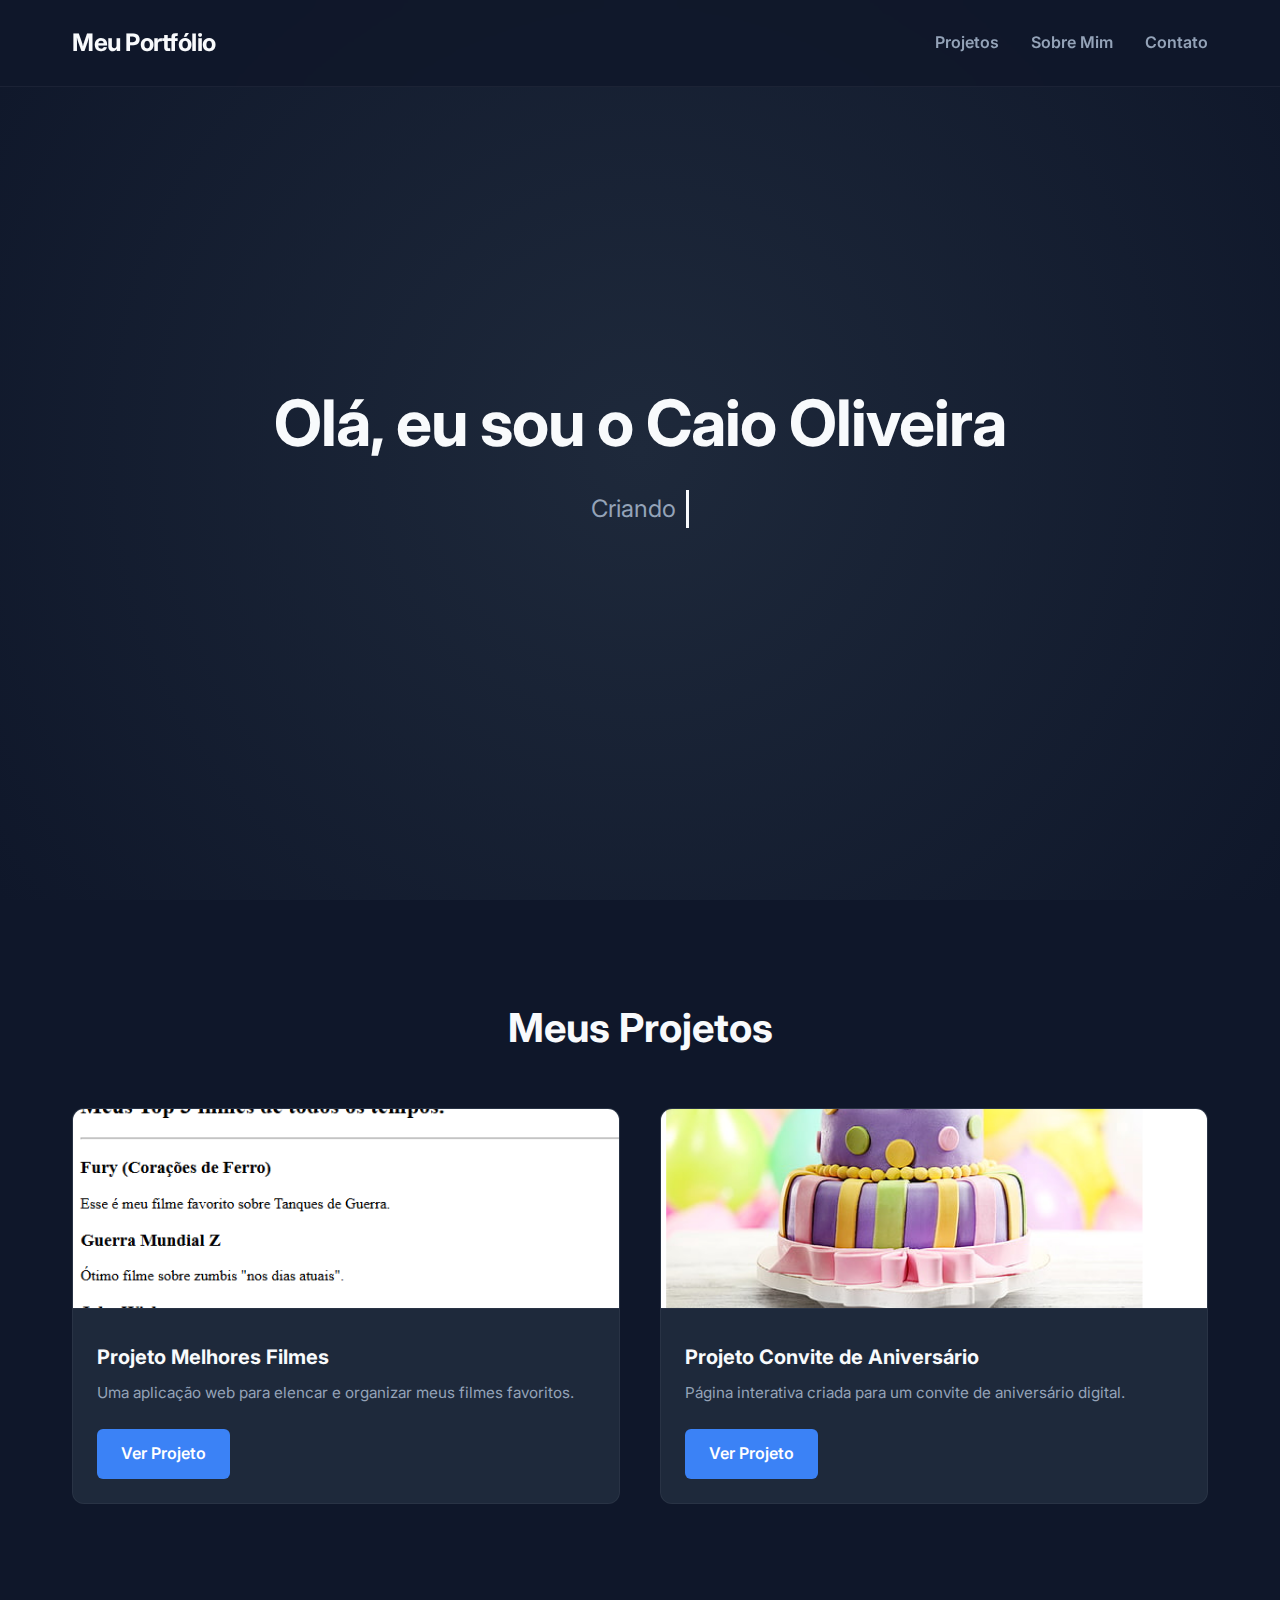
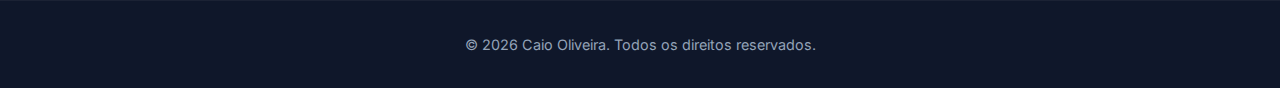
<file: index.html>
<!doctype html>
<html lang="pt-BR">
  <head>
    <meta charset="UTF-8" />
    <meta name="viewport" content="width=device-width, initial-scale=1.0" />
    <title>Meu Portfólio Profissional</title>

    <link rel="preconnect" href="https://fonts.googleapis.com" />
    <link rel="preconnect" href="https://fonts.gstatic.com" crossorigin />
    <link
      href="https://fonts.googleapis.com/css2?family=Inter:wght@400;600;700&display=swap"
      rel="stylesheet"
    />

    <link rel="stylesheet" href="./assets/css/style.css" />
  </head>
  <body>
    <header>
      <nav>
        <div class="logo">Meu Portfólio</div>
        <ul class="nav-links">
          <li><a href="#projetos">Projetos</a></li>
          <li><a href="./public/about.html">Sobre Mim</a></li>
          <li><a href="./public/contact.html">Contato</a></li>
        </ul>
      </nav>
    </header>

    <main>
      <section class="hero">
        <h1>Olá, eu sou o Caio Oliveira</h1>
        <p>
          Criando <span class="typing-text"></span
          ><span class="cursor">&nbsp;</span>
        </p>
      </section>

      <section id="projetos" class="projects-section">
        <h2>Meus Projetos</h2>

        <div class="projects-grid">
          <article class="project-card">
            <img
              src="./assets/images/Projeto de Sobre filmes.png"
              alt="Projeto de ranking dos melhores filmes"
            />
            <div class="project-info">
              <h3>Projeto Melhores Filmes</h3>
              <p>
                Uma aplicação web para elencar e organizar meus filmes
                favoritos.
              </p>
              <a href="./public/movie-ranking.html" class="btn">Ver Projeto</a>
            </div>
          </article>

          <article class="project-card">
            <img
              src="./assets/images/Projeto de Aniversario.png"
              alt="Projeto convite de aniversário"
            />
            <div class="project-info">
              <h3>Projeto Convite de Aniversário</h3>
              <p>
                Página interativa criada para um convite de aniversário digital.
              </p>
              <a href="./public/birthday-invite.html" class="btn"
                >Ver Projeto</a
              >
            </div>
          </article>
        </div>
      </section>
    </main>

    <footer>
      <p>&copy; 2026 Caio Oliveira. Todos os direitos reservados.</p>
    </footer>
    <script src="assets/Js/script.js" /></script>
  </body>
</html>
</file>
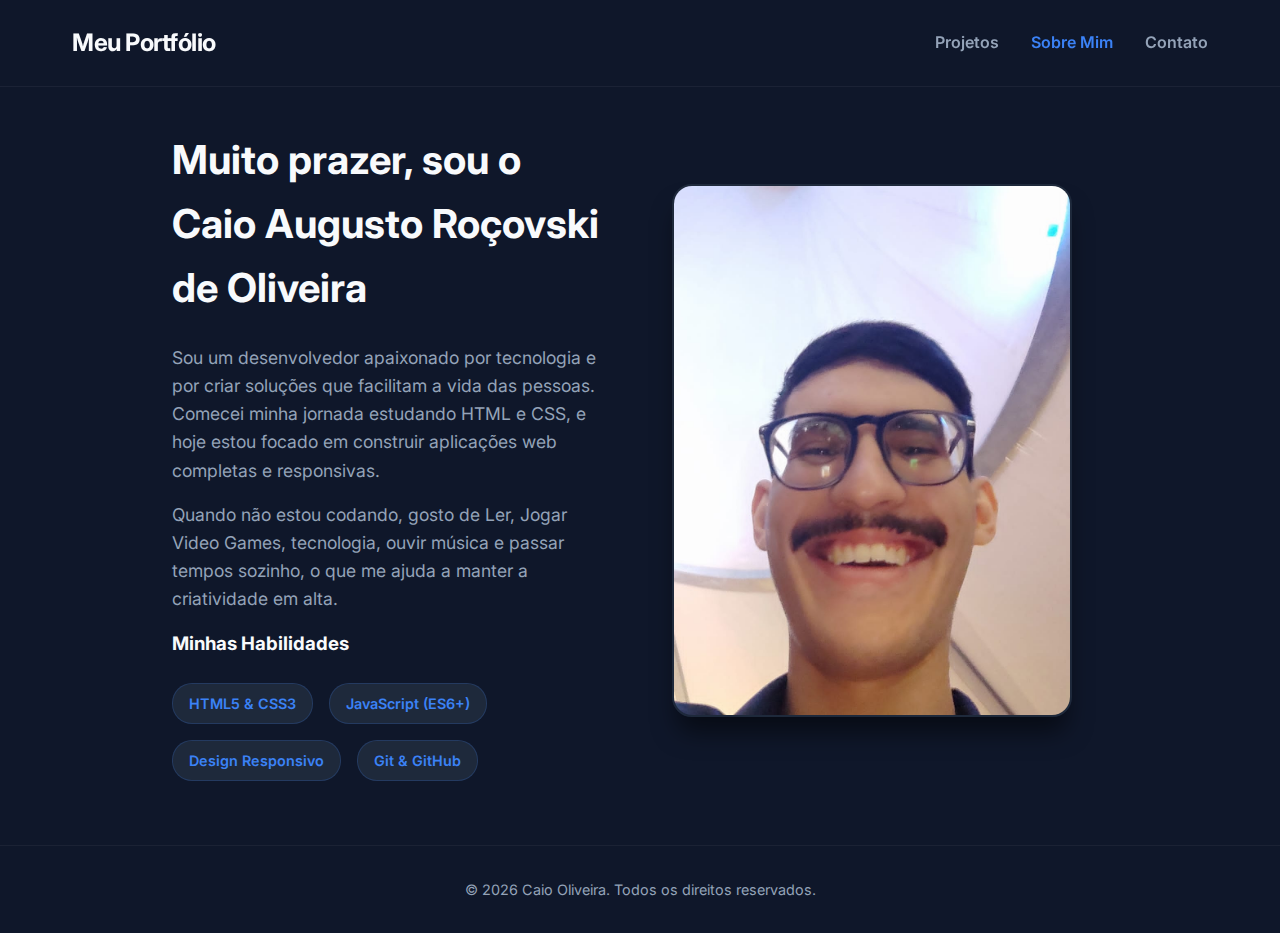
<file: public/about.html>
<!DOCTYPE html>
<html lang="pt-BR">
<head>
    <meta charset="UTF-8">
    <meta name="viewport" content="width=device-width, initial-scale=1.0">
    <title>Sobre Mim | Meu Portfólio</title>
    <link rel="preconnect" href="https://fonts.googleapis.com">
    <link rel="preconnect" href="https://fonts.gstatic.com" crossorigin>
    <link href="https://fonts.googleapis.com/css2?family=Inter:wght@400;600;700&display=swap" rel="stylesheet">
    <link rel="stylesheet" href="../assets/css/style.css">
</head>
<body>

    <header>
        <nav>
            <div class="logo"><a href="../index.html" style="color: inherit; text-decoration: none;">Meu Portfólio</a></div>
            <ul class="nav-links">
                <li><a href="../index.html#projetos">Projetos</a></li>
                <li><a href="about.html" style="color: var(--accent-color);">Sobre Mim</a></li>
                <li><a href="contact.html">Contato</a></li>
            </ul>
        </nav>
    </header>

    <main class="page-container">
        <section class="about-section">
            <div class="about-content">
                <h2>Muito prazer, sou o Caio Augusto Roçovski de Oliveira</h2>
                <p>Sou um desenvolvedor apaixonado por tecnologia e por criar soluções que facilitam a vida das pessoas. Comecei minha jornada estudando HTML e CSS, e hoje estou focado em construir aplicações web completas e responsivas.</p>
                <p>Quando não estou codando, gosto de Ler, Jogar Video Games, tecnologia, ouvir música e passar tempos sozinho, o que me ajuda a manter a criatividade em alta.</p>
                
                <h3>Minhas Habilidades</h3>
                <ul class="skills-list">
                    <li>HTML5 & CSS3</li>
                    <li>JavaScript (ES6+)</li>
                    <li>Design Responsivo</li>
                    <li>Git & GitHub</li>
                </ul>
            </div>
            
            <div class="about-image">
                <img src="../assets/images/Eu.jpg" alt="Foto de Caio Oliveira" placeholder="Coloque sua foto aqui">
            </div>
        </section>
    </main>

    <footer>
        <p>&copy; 2026 Caio Oliveira. Todos os direitos reservados.</p>
    </footer>

</body>
</html>
</file>
<file: assets/css/style.css>
/* =========================================
   VARIÁVEIS DE CORES E ESPAÇAMENTO
   ========================================= */
:root {
    --bg-color: #0f172a; /* Azul escuro profundo / Slate */
    --surface-color: #1e293b; /* Fundo dos cards */
    --text-primary: #f8fafc; /* Branco gelo para leitura */
    --text-secondary: #94a3b8; /* Cinza claro para subtítulos */
    --accent-color: #3b82f6; /* Azul vibrante para botões e links */
    --accent-hover: #2563eb;
    --transition-speed: 0.3s;
}

/* =========================================
   RESET BÁSICO
   ========================================= */
* {
    margin: 0;
    padding: 0;
    box-sizing: border-box;
}

html {
    scroll-behavior: smooth; /* Rolagem suave ao clicar nos links da nav */
}

body {
    font-family: 'Inter', sans-serif;
    background-color: var(--bg-color);
    color: var(--text-primary);
    line-height: 1.6;
}

/* =========================================
   CABEÇALHO E NAVEGAÇÃO
   ========================================= */
header {
    background-color: rgba(15, 23, 42, 0.9);
    backdrop-filter: blur(10px); /* Efeito de vidro fosco */
    position: fixed;
    width: 100%;
    top: 0;
    z-index: 1000;
    border-bottom: 1px solid rgba(255, 255, 255, 0.05);
}

nav {
    display: flex;
    justify-content: space-between;
    align-items: center;
    max-width: 1200px;
    margin: 0 auto;
    padding: 1.5rem 2rem;
}

.logo {
    font-size: 1.5rem;
    font-weight: 700;
    color: var(--text-primary);
    letter-spacing: -0.5px;
}

.nav-links {
    list-style: none;
    display: flex;
    gap: 2rem;
}

.nav-links a {
    text-decoration: none;
    color: var(--text-secondary);
    font-weight: 600;
    transition: color var(--transition-speed);
}

.nav-links a:hover {
    color: var(--accent-color);
}

/* =========================================
   SEÇÃO HERO (O Impacto dos 3 Segundos)
   ========================================= */
.hero {
    height: 100vh;
    display: flex;
    flex-direction: column;
    justify-content: center;
    align-items: center;
    text-align: center;
    padding: 0 2rem;
    background: radial-gradient(circle at center, #1e293b 0%, #0f172a 100%);
}

.hero h1 {
    font-size: clamp(2.5rem, 5vw, 4.5rem); /* Tamanho responsivo */
    font-weight: 700;
    margin-bottom: 1rem;
    letter-spacing: -1px;
}

.hero p {
    font-size: clamp(1.1rem, 2vw, 1.5rem);
    color: var(--text-secondary);
    max-width: 600px;
}

/* =========================================
   SEÇÃO DE PROJETOS
   ========================================= */
.projects-section {
    max-width: 1200px;
    margin: 0 auto;
    padding: 6rem 2rem;
}

.projects-section h2 {
    font-size: 2.5rem;
    margin-bottom: 3rem;
    text-align: center;
}

.projects-grid {
    display: grid;
    grid-template-columns: repeat(auto-fit, minmax(300px, 1fr));
    gap: 2.5rem;
}

/* O Card do Projeto */
.project-card {
    background-color: var(--surface-color);
    border-radius: 12px;
    overflow: hidden;
    transition: transform var(--transition-speed), box-shadow var(--transition-speed);
    border: 1px solid rgba(255, 255, 255, 0.05);
}

/* Efeito Hover no Card (A cereja do bolo) */
.project-card:hover {
    transform: translateY(-10px);
    box-shadow: 0 20px 25px -5px rgba(0, 0, 0, 0.5), 0 8px 10px -6px rgba(0, 0, 0, 0.5);
    border-color: rgba(59, 130, 246, 0.3);
}

.project-card img {
    width: 100%;
    height: 200px;
    object-fit: cover; /* Garante que a imagem não distorça */
    border-bottom: 1px solid rgba(255, 255, 255, 0.05);
}

.project-info {
    padding: 1.5rem;
}

.project-info h3 {
    font-size: 1.25rem;
    margin-bottom: 0.5rem;
}

.project-info p {
    color: var(--text-secondary);
    margin-bottom: 1.5rem;
    font-size: 0.95rem;
}

/* Botões */
.btn {
    display: inline-block;
    padding: 0.75rem 1.5rem;
    background-color: var(--accent-color);
    color: #fff;
    text-decoration: none;
    border-radius: 6px;
    font-weight: 600;
    transition: background-color var(--transition-speed), transform var(--transition-speed);
}

.btn:hover {
    background-color: var(--accent-hover);
    transform: scale(1.05); /* Leve aumento ao passar o mouse */
}

/* =========================================
   RODAPÉ
   ========================================= */
footer {
    text-align: center;
    padding: 2rem;
    border-top: 1px solid rgba(255, 255, 255, 0.05);
    color: var(--text-secondary);
    font-size: 0.9rem;
}

/* =========================================
   EFEITO DE DIGITAÇÃO (CURSOR)
   ========================================= */
.typing-text {
    color: var(--accent-color); /* Usa o azul vibrante do nosso CSS */
    font-weight: 700;
}

.cursor {
    display: inline-block;
    width: 3px;
    background-color: var(--text-primary);
    margin-left: 4px;
    animation: blink 1s step-end infinite;
}

@keyframes blink {
    0%, 100% { opacity: 1; }
    50% { opacity: 0; }
}

/* =========================================
   PÁGINAS INTERNAS (Sobre e Contato)
   ========================================= */
.page-container {
    max-width: 1000px;
    margin: 0 auto;
    padding: 8rem 2rem 4rem; /* Padding top maior para compensar o header fixo */
    min-height: calc(100vh - 80px); /* Garante que o footer fique lá embaixo */
}

/* --- Sobre Mim --- */
.about-section {
    display: grid;
    grid-template-columns: 1fr 1fr;
    gap: 4rem;
    align-items: center;
}

.about-content h2 {
    font-size: 2.5rem;
    margin-bottom: 1.5rem;
}

.about-content p {
    color: var(--text-secondary);
    margin-bottom: 1rem;
    font-size: 1.1rem;
}

.skills-list {
    display: flex;
    flex-wrap: wrap;
    gap: 1rem;
    list-style: none;
    margin-top: 1.5rem;
}

.skills-list li {
    background-color: var(--surface-color);
    padding: 0.5rem 1rem;
    border-radius: 20px;
    font-size: 0.9rem;
    font-weight: 600;
    color: var(--accent-color);
    border: 1px solid rgba(59, 130, 246, 0.2);
}

.about-image img {
    width: 100%;
    max-width: 400px;
    border-radius: 20px;
    box-shadow: 0 20px 25px -5px rgba(0, 0, 0, 0.5);
    border: 2px solid var(--surface-color);
}

/* --- Contato --- */
.contact-section {
    max-width: 600px;
    margin: 0 auto;
    text-align: center;
}

.contact-section h2 {
    font-size: 2.5rem;
    margin-bottom: 1rem;
}

.contact-section > p {
    color: var(--text-secondary);
    margin-bottom: 3rem;
}

.contact-form {
    text-align: left;
    background-color: var(--surface-color);
    padding: 2.5rem;
    border-radius: 12px;
    border: 1px solid rgba(255, 255, 255, 0.05);
}

.form-group {
    margin-bottom: 1.5rem;
}

.form-group label {
    display: block;
    margin-bottom: 0.5rem;
    font-weight: 600;
    color: var(--text-secondary);
}

.form-group input,
.form-group textarea {
    width: 100%;
    padding: 0.8rem 1rem;
    background-color: var(--bg-color);
    border: 1px solid rgba(255, 255, 255, 0.1);
    border-radius: 6px;
    color: var(--text-primary);
    font-family: 'Inter', sans-serif;
    transition: border-color var(--transition-speed);
}

.form-group input:focus,
.form-group textarea:focus {
    outline: none;
    border-color: var(--accent-color);
}

.btn-submit {
    width: 100%;
    border: none;
    cursor: pointer;
    font-size: 1.1rem;
}

.social-links {
    margin-top: 3rem;
}

.social-links a {
    color: var(--accent-color);
    text-decoration: none;
    font-weight: 600;
    margin: 0 0.5rem;
}

.social-links a:hover {
    text-decoration: underline;
}

/* Responsividade Básica */
@media (max-width: 768px) {
    .about-section {
        grid-template-columns: 1fr;
        text-align: center;
    }
    
    .skills-list {
        justify-content: center;
    }
    
    .about-image {
        order: -1; /* Joga a foto pra cima no celular */
    }
}
</file>
